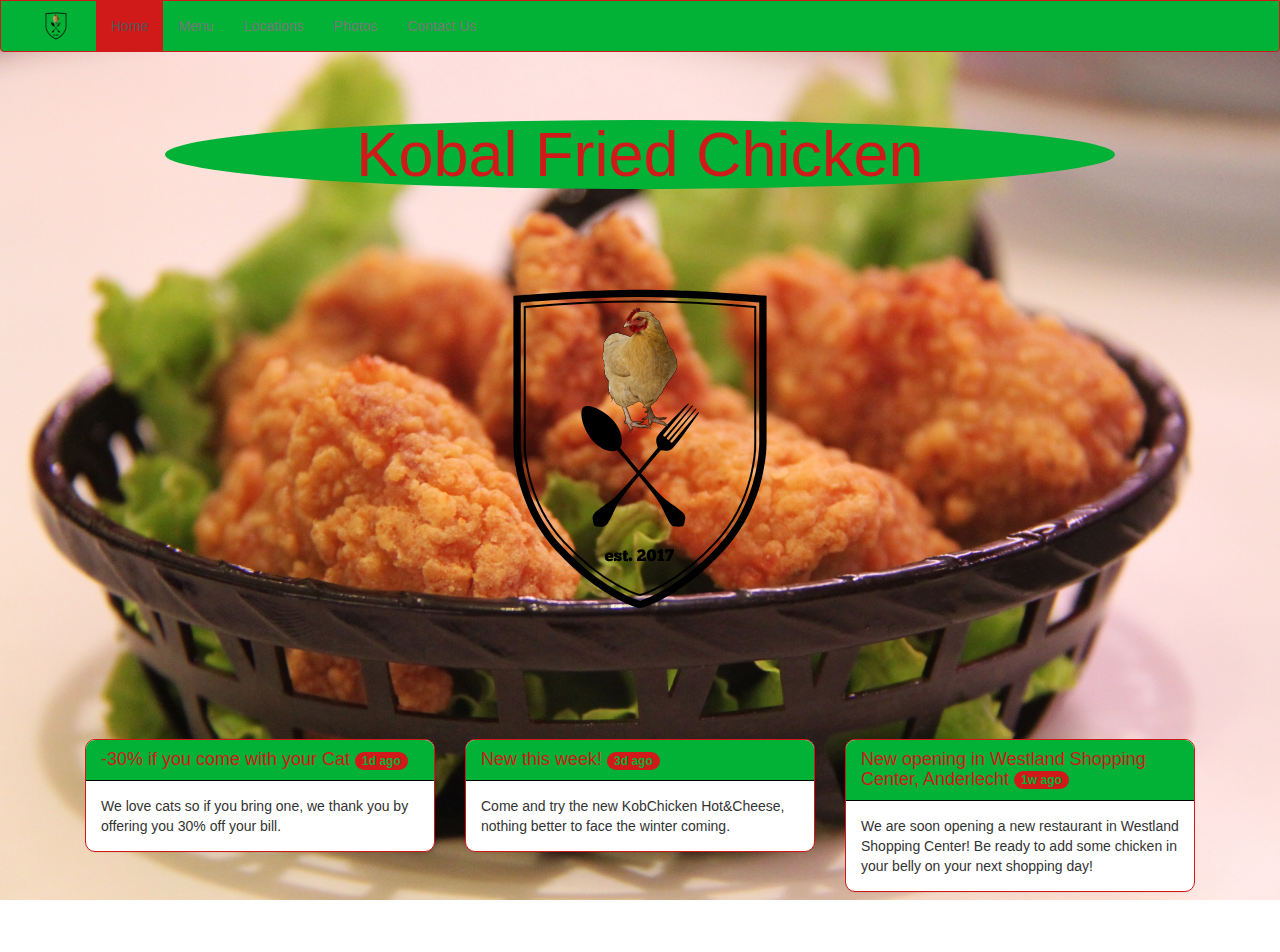
<file: index.html>
<!DOCTYPE html>
<html lang="en">
<head>
	<title>Kobal ChicKen | Home</title>
	<meta charset="utf-8">
	<meta name="description" content="Kobal Chicken presentation">
	<meta name="keywords" content="fried chicken menu">
	<meta name="author" content="Kobal">
	<meta name="viewport" content="width=device-width, initial-scale=1.0">

	<link rel="stylesheet" type="text/css" href="sass/assets/style.css">

	<link rel="shortcut icon" type="image/x-icon" href="img/logo16x16.ico"/>

</head>
<body>
<nav class="navbar navbar-default">
	<div class="container-fluid">
		<!-- Brand and toggle get grouped for better mobile display -->
		<div class="navbar-header">
			<button type="button" class="navbar-toggle collapsed" data-toggle="collapse" data-target="#bs-example-navbar-collapse-1" aria-expanded="false">
				<span class="sr-only">Toggle navigation</span>
				<span class="icon-bar"></span>
				<span class="icon-bar"></span>
				<span class="icon-bar"></span>
			</button>
			<a class="navbar-brand" href="#"><img src="img/logo-1512480103900.png"></a>
		</div>

		<!-- Collect the nav links, forms, and other content for toggling -->
		<div class="collapse navbar-collapse" id="bs-example-navbar-collapse-1">
			<ul class="nav navbar-nav">
				<li class="active"><a href="#">Home <span class="sr-only">(current)</span></a></li>
				<li><a href="menu.html">Menu</a></li>
				<li><a href="locations.html">Locations</a></li>
				<li><a href="photos.html">Photos</a></li>
				<li><a href="contact.html">Contact Us</a></li>
			</ul>
		</div><!-- /.navbar-collapse -->
	</div><!-- /.container-fluid -->
</nav>
<section class="jumbotron home">
	<header class="container">
		<h1>Kobal Fried Chicken</h1>
		<img src="img/logo-1512480103900.png">
	</header>
	<main class="container">
		<article class="container">
			<div class="panel panel-variant">
				<div class="panel-heading">
					<h3 class="panel-title">-30% if you come with your Cat <span class="badge">1d ago</span></h3>
				</div>
				<div class="panel-body">
					We love cats so if you bring one, we thank you by offering you 30% off your bill.
				</div>
			</div>
		</article>
		<article class="container">
			<div class="panel panel-variant">
				<div class="panel-heading">
					<h3 class="panel-title">New this week! <span class="badge">3d ago</span></h3>
				</div>
				<div class="panel-body">
					Come and try the new KobChicken Hot&Cheese, nothing better to face the winter coming.
				</div>
			</div>
		</article>
		<article class="container">
			<div class="panel panel-variant">
				<div class="panel-heading">
					<h3 class="panel-title">New opening in Westland Shopping Center, Anderlecht <span class="badge">1w ago</span></h3>
				</div>
				<div class="panel-body">
					We are soon opening a new restaurant in Westland Shopping Center! Be ready to add some chicken in your belly on your next shopping day!
				</div>
			</div>
		</article>
	</main>
</section>


<script src="javascript/http_code.jquery.com_jquery-3.2.1.slim.js"></script>
<script src="javascript/http_cdnjs.cloudflare.com_ajax_libs_popper.js_1.12.3_umd_popper.js"></script>
<script src="javascript/http_maxcdn.bootstrapcdn.com_bootstrap_4.0.0-beta.2_js_bootstrap.js"></script>

</body>
</html>
</file>
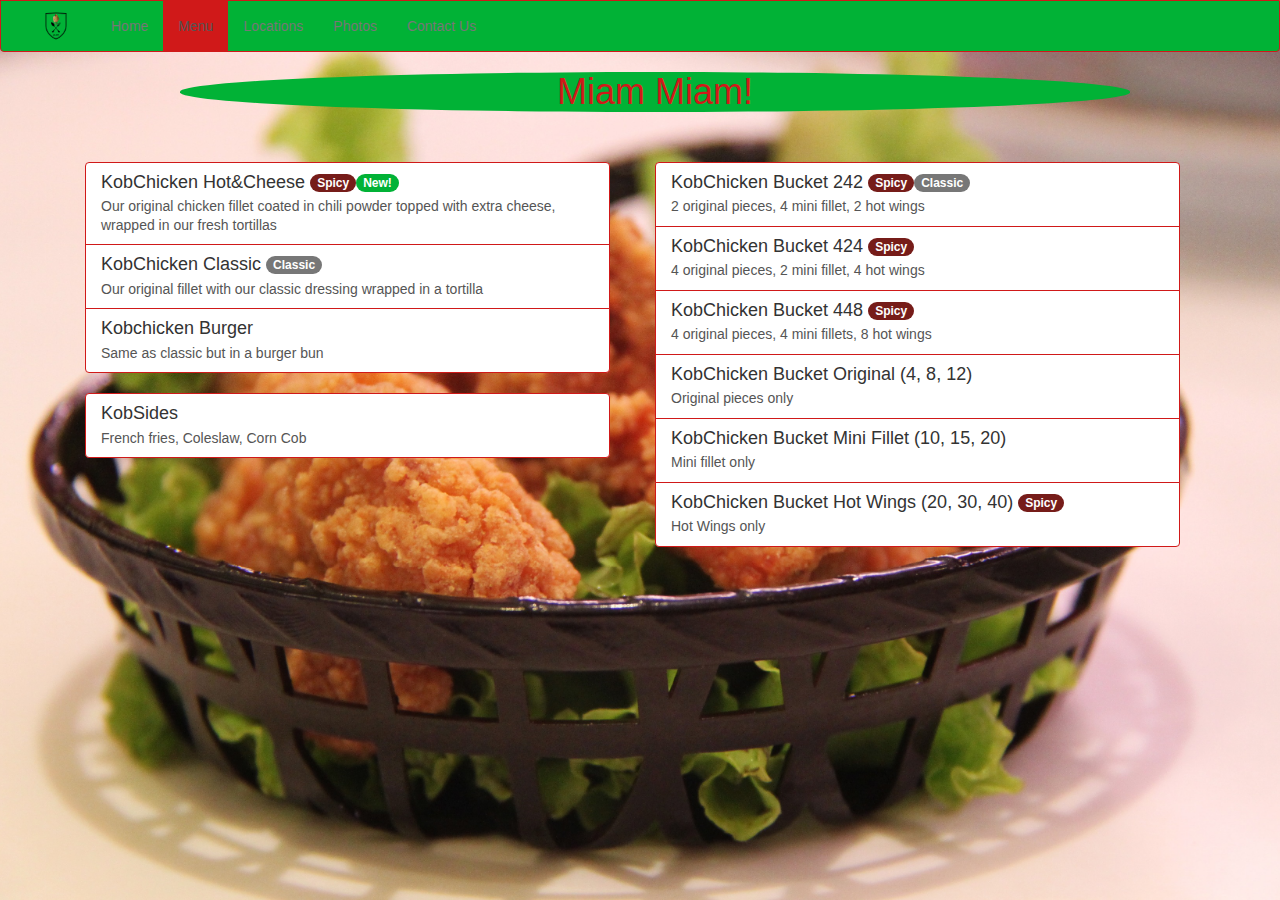
<file: menu.html>
<!DOCTYPE html>
<html lang="en">
<head>
	<title>Kobal ChicKen | Menu</title>
	<meta charset="utf-8">
	<meta name="description" content="Kobal Chicken presentation">
	<meta name="keywords" content="fried chicken menu">
	<meta name="author" content="Kobal">
	<meta name="viewport" content="width=device-width, initial-scale=1.0">

    <link rel="stylesheet" type="text/css" href="sass/assets/style.css">


    <link rel="shortcut icon" type="image/x-icon" href="img/logo16x16.ico"/>
</head>
<body>
<nav class="navbar navbar-default">
    <div class="container-fluid">
        <!-- Brand and toggle get grouped for better mobile display -->
        <div class="navbar-header">
            <button type="button" class="navbar-toggle collapsed" data-toggle="collapse" data-target="#bs-example-navbar-collapse-1" aria-expanded="false">
                <span class="sr-only">Toggle navigation</span>
                <span class="icon-bar"></span>
                <span class="icon-bar"></span>
                <span class="icon-bar"></span>
            </button>
            <a class="navbar-brand" href="#"><img src="img/logo-1512480103900.png"></a>
        </div>

        <!-- Collect the nav links, forms, and other content for toggling -->
        <div class="collapse navbar-collapse" id="bs-example-navbar-collapse-1">
            <ul class="nav navbar-nav">
                <li><a href="index.html">Home</a></li>
                <li class="active"><a href="#">Menu<span class="sr-only">(current)</span></a></li>
                <li><a href="locations.html">Locations</a></li>
                <li><a href="photos.html">Photos</a></li>
                <li><a href="contact.html">Contact Us</a></li>
            </ul>
        </div><!-- /.navbar-collapse -->
    </div><!-- /.container-fluid -->
</nav>
<main class="menu container">
    <header class="container">
        <h1>Miam Miam!</h1>
    </header>
    <section class="container">
        <div class="list_wrapper">
            <div class="list-group container-fluid">
                <a href="#" class="list-group-item">
                    <h4 class="list-group-item-heading">KobChicken Hot&Cheese <span class="badge spicy">Spicy</span><span class="badge new">New!</span></h4>
                    <p class="list-group-item-text">Our original chicken fillet coated in chili powder topped with extra cheese, wrapped in our fresh tortillas</p>
                </a>
                <a href="#" class="list-group-item">
                    <h4 class="list-group-item-heading">KobChicken Classic <span class="badge">Classic</span></h4>
                    <p class="list-group-item-text">Our original fillet with our classic dressing wrapped in a tortilla</p>
                </a>
                <a href="#" class="list-group-item">
                    <h4 class="list-group-item-heading">Kobchicken Burger</h4>
                    <p class="list-group-item-text">Same as classic but in a burger bun</p>
                </a>
            </div>
            <div class="list-group sides container-fluid">
                <a href="#" class="list-group-item">
                    <h4 class="list-group-item-heading">KobSides</h4>
                    <p class="list-group-item-text">French fries, Coleslaw, Corn Cob</p>
                </a>
            </div>
        </div>
        <div class="list_wrapper">
            <div class="list-group container-fluid">
                <a href="#" class="list-group-item">
                    <h4 class="list-group-item-heading">KobChicken Bucket 242 <span class="badge spicy">Spicy</span><span class="badge">Classic</span></h4>
                    <p class="list-group-item-text">2 original pieces, 4 mini fillet, 2 hot wings</p>
                </a>
                <a href="#" class="list-group-item">
                    <h4 class="list-group-item-heading">KobChicken Bucket 424 <span class="badge spicy">Spicy</span></h4>
                    <p class="list-group-item-text">4 original pieces, 2 mini fillet, 4 hot wings</p>
                </a>
                <a href="#" class="list-group-item">
                    <h4 class="list-group-item-heading">KobChicken Bucket 448 <span class="badge spicy">Spicy</span></h4>
                    <p class="list-group-item-text">4 original pieces, 4 mini fillets, 8 hot wings</p>
                </a>
                <a href="#" class="list-group-item">
                    <h4 class="list-group-item-heading">KobChicken Bucket Original (4, 8, 12)</h4>
                    <p class="list-group-item-text">Original pieces only</p>
                </a>
                <a href="#" class="list-group-item">
                    <h4 class="list-group-item-heading">KobChicken Bucket Mini Fillet (10, 15, 20)</h4>
                    <p class="list-group-item-text">Mini fillet only</p>
                </a>
                <a href="#" class="list-group-item">
                    <h4 class="list-group-item-heading">KobChicken Bucket Hot Wings (20, 30, 40) <span class="badge spicy">Spicy</span></h4>
                    <p class="list-group-item-text">Hot Wings only</p>
                </a>
            </div>
        </div>
    </section>
</main>







<script src="javascript/http_code.jquery.com_jquery-3.2.1.slim.js"></script>
<script src="javascript/http_cdnjs.cloudflare.com_ajax_libs_popper.js_1.12.3_umd_popper.js"></script>
<script src="javascript/http_maxcdn.bootstrapcdn.com_bootstrap_4.0.0-beta.2_js_bootstrap.js"></script>
</body>
</html>
</file>
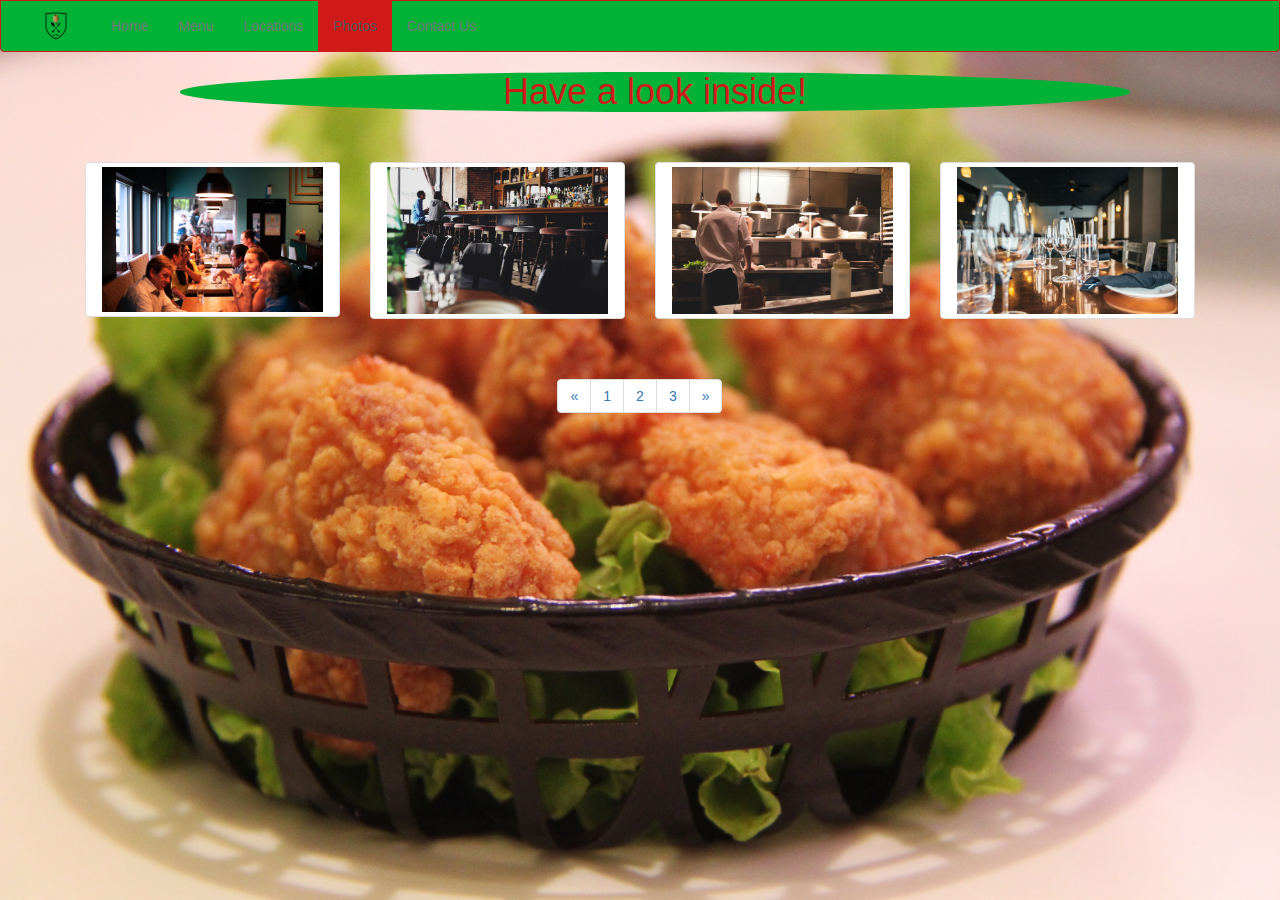
<file: photos_page2.html>
<!DOCTYPE html>
<html lang="en">
<head>
	<title>Kobal ChicKen | Photos</title>
	<meta charset="utf-8">
	<meta name="description" content="Kobal Chicken presentation">
	<meta name="keywords" content="fried chicken menu">
	<meta name="author" content="Kobal">
	<meta name="viewport" content="width=device-width, initial-scale=1.0">

	<link rel="stylesheet" type="text/css" href="sass/assets/style.css">

  <link rel="shortcut icon" type="image/x-icon" href="img/logo16x16.ico"/>
</head>
<body>
<nav class="navbar navbar-default">
  <div class="container-fluid">
    <!-- Brand and toggle get grouped for better mobile display -->
    <div class="navbar-header">
      <button type="button" class="navbar-toggle collapsed" data-toggle="collapse" data-target="#bs-example-navbar-collapse-1" aria-expanded="false">
        <span class="sr-only">Toggle navigation</span>
        <span class="icon-bar"></span>
        <span class="icon-bar"></span>
        <span class="icon-bar"></span>
      </button>
      <a class="navbar-brand" href="#"><img src="img/logo-1512480103900.png"></a>
    </div>

    <!-- Collect the nav links, forms, and other content for toggling -->
    <div class="collapse navbar-collapse" id="bs-example-navbar-collapse-1">
      <ul class="nav navbar-nav">
        <li><a href="index.html">Home</a></li>
        <li><a href="menu.html">Menu</a></li>
        <li><a href="locations.html">Locations</a></li>
        <li class="active"><a href="#">Photos<span class="sr-only">(current)</span></a></li>
        <li><a href="contact.html">Contact Us</a></li>
      </ul>
    </div><!-- /.navbar-collapse -->
  </div><!-- /.container-fluid -->
</nav>

<main class="photos container">
  <header class="container">
    <h1>Have a look inside!</h1>
  </header>
  <section class="photos gallery container-fluid">
    <div class="gallery">
      <a href="gallery/kevin-curtis-3308.jpg" class="thumbnail" data-toggle="lightbox">
        <img src="gallery/kevin-curtis-3308.jpg" alt="Kobal restaurants pictures">
      </a>
    </div>
    <div class="gallery">
      <a href="gallery/luca-bravo-287775.jpg" class="thumbnail" data-toggle="lightbox">
        <img src="gallery/luca-bravo-287775.jpg" alt="...">
      </a>
    </div>
    <div class="gallery">
      <a href="gallery/michael-browning-14090.jpg" class="thumbnail" data-toggle="lightbox">
        <img src="gallery/michael-browning-14090.jpg" alt="...">
      </a>
    </div>
    <div class="gallery">
      <a href="gallery/michael-browning-188999.jpg" class="thumbnail" data-toggle="lightbox">
        <img src="gallery/michael-browning-188999.jpg" alt="...">
      </a>
    </div>
  </section>

</main>

<nav class="pagination container" aria-label="Page navigation">
  <ul class="pagination">
    <li>
      <a href="photos.html" aria-label="Previous">
        <span aria-hidden="true">&laquo;</span>
      </a>
    </li>
    <li><a href="photos.html">1</a></li>
    <li><a href="#">2</a></li>
    <li><a href="photos_page3.html">3</a></li>
    <li>
      <a href="photos_page3.html" aria-label="Next">
        <span aria-hidden="true">&raquo;</span>
      </a>
    </li>
  </ul>
</nav>


<script src="javascript/http_code.jquery.com_jquery-3.2.1.slim.js"></script>
<script src="javascript/http_cdnjs.cloudflare.com_ajax_libs_popper.js_1.12.3_umd_popper.js"></script>
<script src="javascript/http_maxcdn.bootstrapcdn.com_bootstrap_4.0.0-beta.2_js_bootstrap.js"></script>
<script src="javascript/http_cdnjs.cloudflare.com_ajax_libs_ekko-lightbox_5.3.0_ekko-lightbox.js"></script>
<script src="javascript/lightbox.js"></script>
</body>
</html>
</file>
